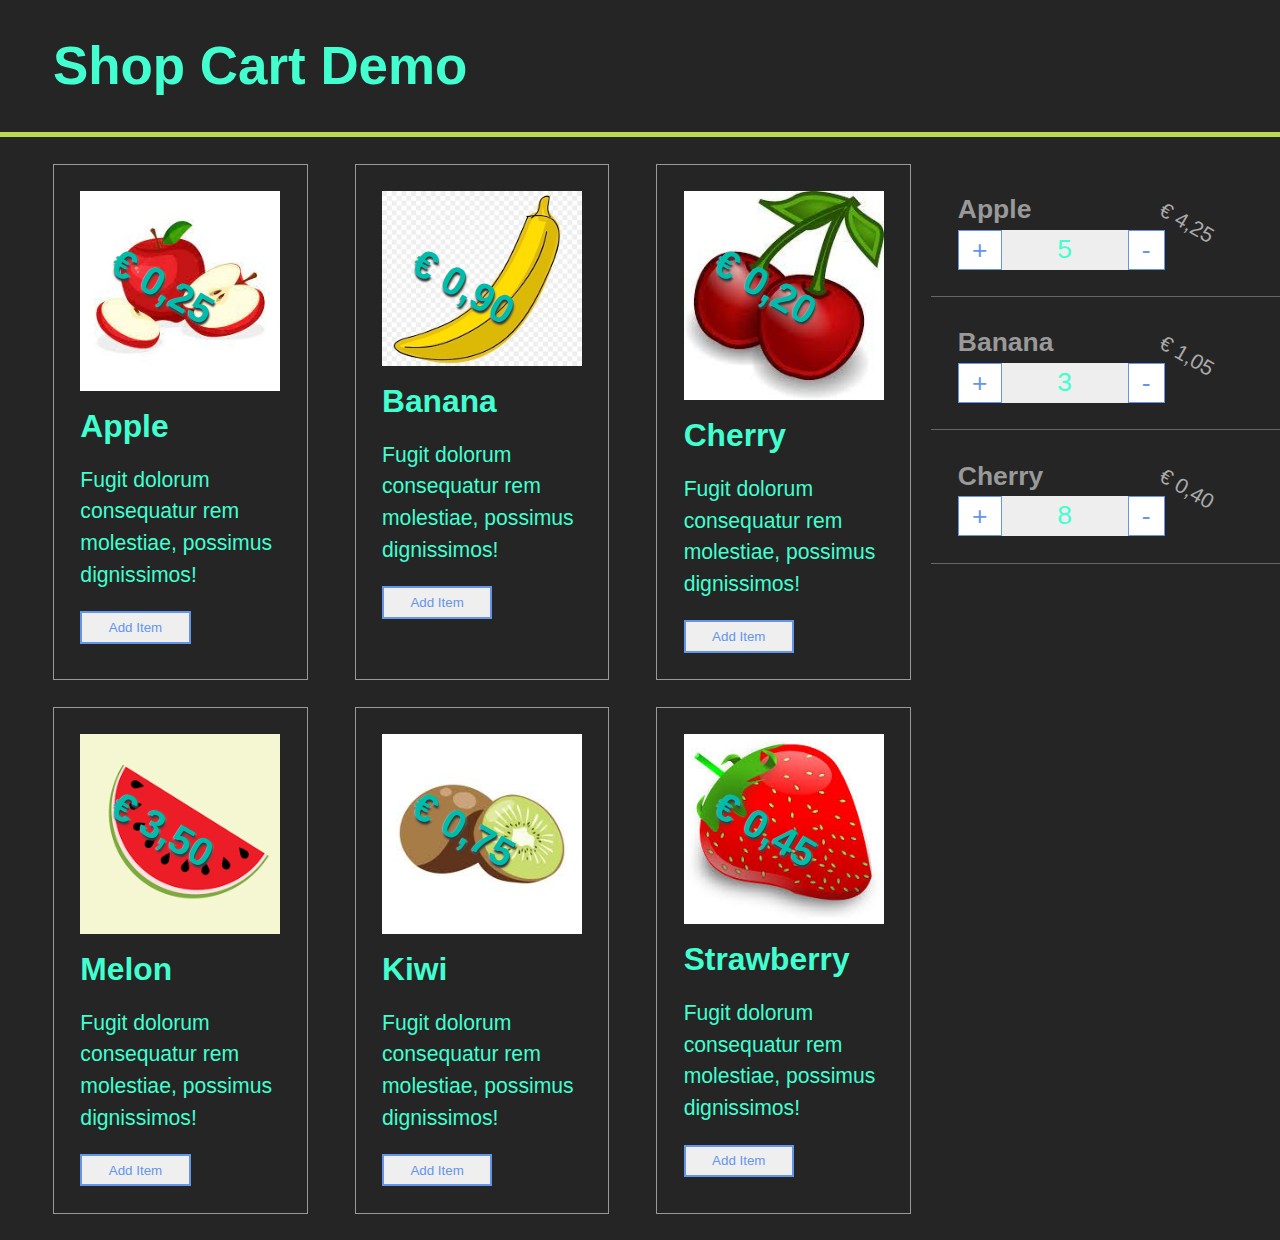
<file: index.html>
<!DOCTYPE html>
<html lang="en">

<head>
  <meta charset="UTF-8">
  <meta http-equiv="X-UA-Compatible" content="IE=edge">
  <meta name="viewport" content="width=device-width, initial-scale=1.0">
  <link rel="shortcut icon" href="./fk-fav-sqr-200-multi-col.png" type="image/x-icon">
  <link rel="stylesheet" href="shop.css">
  <title>Shop Cart Demo</title>
</head>

<body>

  <header>
    <h1>
      Shop Cart Demo
    </h1>
  </header>

  <main>
    <section id="products"></section>

    <section id="cart"></section>
  </main>


  <script src="app.js"></script>
</body>

</html>
</file>
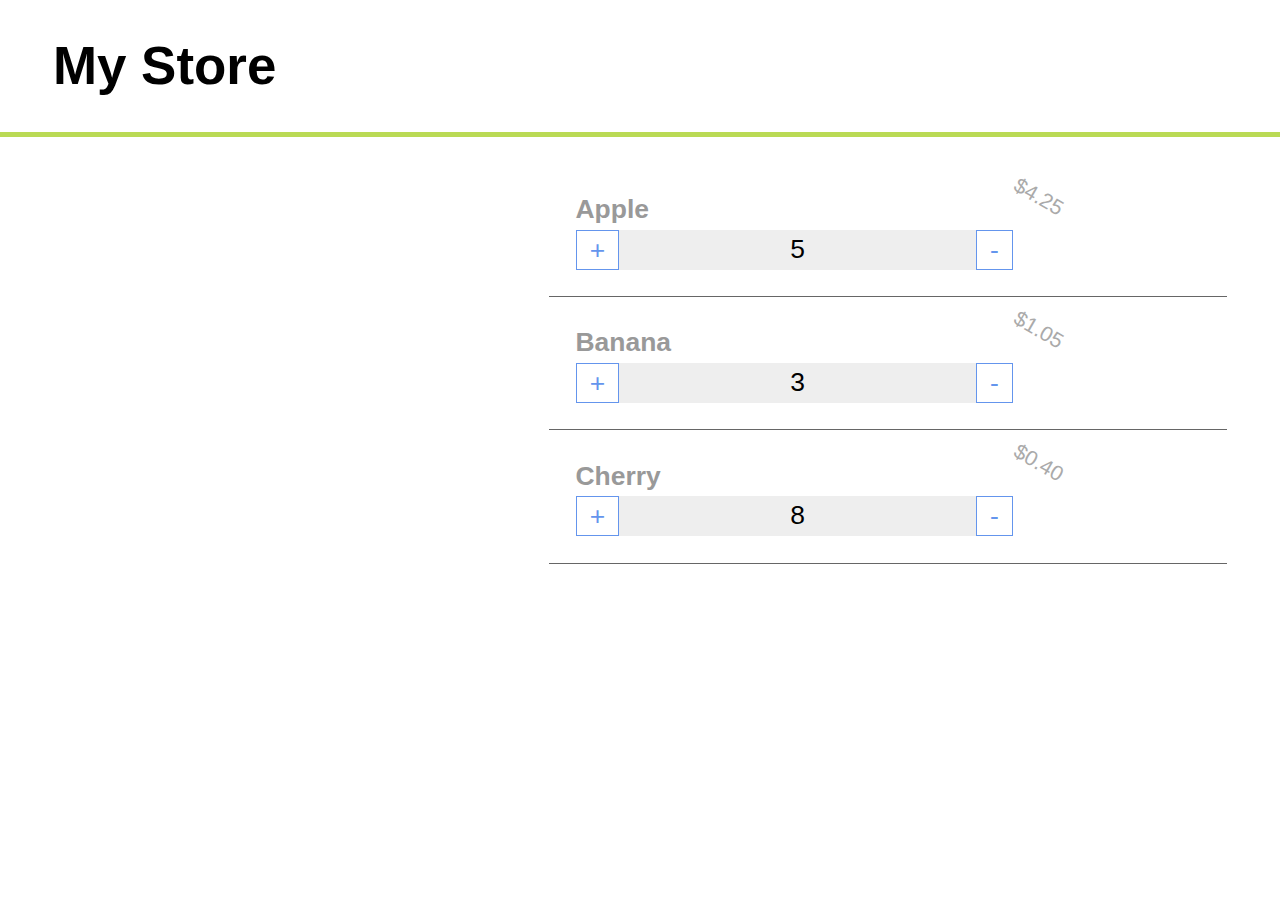
<file: shopping.html>
<!DOCTYPE html>
<html lang="en">

<head>
  <meta charset="UTF-8">
  <title>Shopping Cart</title>
  <meta name="viewport" content="width=device-width">
  <style>
    * {
      padding: 0;
      margin: 0;
    }

    html {
      box-sizing: border-box;
      font-family: BlinkMacSystemFont, -apple-system, "Segoe UI", "Roboto", "Helvetica Neue", "Arial", sans-serif;
      font-size: calc(1.5vh + 1vw + 1%);
      line-height: 1.5;
      -moz-text-size-adjust: 100%;
      -ms-text-size-adjust: 100%;
      -webkit-text-size-adjust: 100%;
      text-size-adjust: 100%;
    }

    *,
    *::before,
    *::after {
      box-sizing: inherit;
    }

    body {
      overflow: auto;
      min-height: 100vh;
      width: 100%;
    }

    main,
    header {
      padding: 1rem 2rem;
    }

    p {
      padding: 0.5rem 0;
    }

    main {
      border-top: 5px solid #bada55;
      display: flex;
      flex-direction: row;
      flex-wrap: nowrap;
      justify-content: space-between;
      min-width: 600px;
    }

    #products {
      display: grid;
      grid-template-columns: repeat(3, 1fr);
      grid-gap: 1rem;

      flex: 1 1 auto;
    }

    #cart {
      flex: 1 1 20%;
    }

    .card {
      border: 1px solid #999;
      padding: 1rem;
      box-sizing: content-box;
      max-width: 200px;
      position: relative;
    }

    .card img {
      width: 100%;
      filter: contrast(0.3);
    }

    .card .price {
      position: absolute;
      top: 3rem;
      left: 2rem;
      transform: rotate(30deg);
      text-shadow: 2px 2px 2px #333, 1px 1px 2px #eee;
      color: #bada55;
      font-weight: 700;
      font-size: 1.5rem;
    }

    .card h2 {
      font-size: 1.2rem;
    }

    .card p {
      font-size: 0.8rem;
    }

    .card .btn {
      border: 2px solid cornflowerblue;
      padding: 0.25rem 1rem;
      color: cornflowerblue;
      cursor: pointer;
    }

    .cart-item {
      border-bottom: 1px solid #666;
      padding: 1rem;
      width: 100%;
      position: relative;
    }

    .cart-item .price {
      position: absolute;
      top: 2rem;
      bottom: 1rem;
      right: 1rem;
      width: 30%;
      font-size: 0.8rem;
      color: #AAA;
      transform: rotate(30deg);
    }

    .cart-item .title {
      font-size: 1rem;
      color: #999;
      line-height: 1.5rem;
      height: 1.5rem;
      width: 70%;
    }

    .cart-item .controls {
      height: 1.5rem;
      cursor: pointer;
      width: 70%;
      display: flex;
      justify-content: space-between;
      background-color: #eee;
    }

    .cart-item span:nth-child(1),
    .cart-item span:nth-child(3) {
      border: 1px solid cornflowerblue;
      color: cornflowerblue;
      background: #fff;
      font-size: 1rem;
      line-height: 1.5rem;
      padding: 0 0.5rem;
      display: block;
    }
  </style>
</head>

<body>
  <header>
    <h1>My Store</h1>
  </header>
  <main>
    <section id="products"></section>
    <section id="cart"></section>
  </main>
  <script>
    const CART = {
      KEY: 'bkasjbdfkjasdkfjhaksdfjskd',
      contents: [],
      init() {
        //check localStorage and initialize the contents of CART.contents
        let _contents = localStorage.getItem(CART.KEY);
        if (_contents) {
          CART.contents = JSON.parse(_contents);
        } else {
          //dummy test data
          CART.contents = [
            { id: 1, title: 'Apple', qty: 5, itemPrice: 0.85 },
            { id: 2, title: 'Banana', qty: 3, itemPrice: 0.35 },
            { id: 3, title: 'Cherry', qty: 8, itemPrice: 0.05 }
          ];
          CART.sync();
        }
      },
      async sync() {
        let _cart = JSON.stringify(CART.contents);
        await localStorage.setItem(CART.KEY, _cart);
      },
      find(id) {
        //find an item in the cart by it's id
        let match = CART.contents.filter(item => {
          if (item.id == id)
            return true;
        });
        if (match && match[0])
          return match[0];
      },
      add(id) {
        //add a new item to the cart
        //check that it is not in the cart already
        if (CART.find(id)) {
          CART.increase(id, 1);
        } else {
          let arr = PRODUCTS.filter(product => {
            if (product.id == id) {
              return true;
            }
          });
          if (arr && arr[0]) {
            let obj = {
              id: arr[0].id,
              title: arr[0].title,
              qty: 1,
              itemPrice: arr[0].price
            };
            CART.contents.push(obj);
            //update localStorage
            CART.sync();
          } else {
            //product id does not exist in products data
            console.error('Invalid Product');
          }
        }
      },
      increase(id, qty = 1) {
        //increase the quantity of an item in the cart
        CART.contents = CART.contents.map(item => {
          if (item.id === id)
            item.qty = item.qty + qty;
          return item;
        });
        //update localStorage
        CART.sync()
      },
      reduce(id, qty = 1) {
        //reduce the quantity of an item in the cart
        CART.contents = CART.contents.map(item => {
          if (item.id === id)
            item.qty = item.qty - qty;
          return item;
        });
        CART.contents.forEach(async item => {
          if (item.id === id && item.qty === 0)
            await CART.remove(id);
        });
        //update localStorage
        CART.sync()
      },
      remove(id) {
        //remove an item entirely from CART.contents based on its id
        CART.contents = CART.contents.filter(item => {
          if (item.id !== id)
            return true;
        });
        //update localStorage
        CART.sync()
      },
      empty() {
        //empty whole cart
        CART.contents = [];
        //update localStorage
        CART.sync()
      },
      sort(field = 'title') {
        //sort by field - title, price
        //return a sorted shallow copy of the CART.contents array
        let sorted = CART.contents.sort((a, b) => {
          if (a[field] > b[field]) {
            return 1;
          } else if (a[field] < a[field]) {
            return -1;
          } else {
            return 0;
          }
        });
        return sorted;
        //NO impact on localStorage
      },
      logContents(prefix) {
        console.log(prefix, CART.contents)
      }
    };

    let PRODUCTS = [];

    document.addEventListener('DOMContentLoaded', () => {
      //when the page is ready
      getProducts(showProducts, errorMessage);
      //get the cart items from localStorage
      CART.init();
      //load the cart items
      showCart();
    });

    function showCart() {
      let cartSection = document.getElementById('cart');
      cart.innerHTML = '';
      let s = CART.sort('qty');
      s.forEach(item => {
        let cartitem = document.createElement('div');
        cartitem.className = 'cart-item';

        let title = document.createElement('h3');
        title.textContent = item.title;
        title.className = 'title'
        cartitem.appendChild(title);

        let controls = document.createElement('div');
        controls.className = 'controls';
        cartitem.appendChild(controls);

        let plus = document.createElement('span');
        plus.textContent = '+';
        plus.setAttribute('data-id', item.id)
        controls.appendChild(plus);
        plus.addEventListener('click', incrementCart)

        let qty = document.createElement('span');
        qty.textContent = item.qty;
        controls.appendChild(qty);

        let minus = document.createElement('span');
        minus.textContent = '-';
        minus.setAttribute('data-id', item.id)
        controls.appendChild(minus);
        minus.addEventListener('click', decrementCart)

        let price = document.createElement('div');
        price.className = 'price';
        let cost = new Intl.NumberFormat('en-CA',
          { style: 'currency', currency: 'CAD' }).format(item.qty * item.itemPrice);
        price.textContent = cost;
        cartitem.appendChild(price);

        cartSection.appendChild(cartitem);
      })
    }

    function incrementCart(ev) {
      ev.preventDefault();
      let id = parseInt(ev.target.getAttribute('data-id'));
      CART.increase(id, 1);
      let controls = ev.target.parentElement;
      let qty = controls.querySelector('span:nth-child(2)');
      let item = CART.find(id);
      if (item) {
        qty.textContent = item.qty;
      } else {
        document.getElementById('cart').removeChild(controls.parentElement);
      }
    }

    function decrementCart(ev) {
      ev.preventDefault();
      let id = parseInt(ev.target.getAttribute('data-id'));
      CART.reduce(id, 1);
      let controls = ev.target.parentElement;
      let qty = controls.querySelector('span:nth-child(2)');
      let item = CART.find(id);
      if (item) {
        qty.textContent = item.qty;
      } else {
        document.getElementById('cart').removeChild(controls.parentElement);
      }
    }

    function getProducts(success, failure) {
      //request the list of products from the "server"
      // const URL = "https://prof3ssorst3v3.github.io/media-sample-files/products.json?";
      const URL = "https://gist.github.com/Fabian295/9f333d955de0450bbcaf2ff3d8a6ef73";
      fetch(URL, {
        method: 'GET',
        mode: 'no-cors'
      })
        .then(response => response.json())
        .then(showProducts)
        .catch(err => {
          errorMessage(err.message);
        });
    }

    function showProducts(products) {
      PRODUCTS = products;
      //take data.products and display inside <section id="products">
      let imgPath = './images/';
      let productSection = document.getElementById('products');
      productSection.innerHTML = "";
      products.forEach(product => {
        let card = document.createElement('div');
        card.className = 'card';
        //add the image to the card
        let img = document.createElement('img');
        img.alt = product.title;
        img.src = imgPath + product.img;
        card.appendChild(img);
        //add the price
        let price = document.createElement('p');
        let cost = new Intl.NumberFormat('en-CA',
          { style: 'currency', currency: 'CAD' }).format(product.price);
        price.textContent = cost;
        price.className = 'price';
        card.appendChild(price);

        //add the title to the card
        let title = document.createElement('h2');
        title.textContent = product.title;
        card.appendChild(title);
        //add the description to the card
        let desc = document.createElement('p');
        desc.textContent = product.desc;
        card.appendChild(desc);
        //add the button to the card
        let btn = document.createElement('button');
        btn.className = 'btn';
        btn.textContent = 'Add Item';
        btn.setAttribute('data-id', product.id);
        btn.addEventListener('click', addItem);
        card.appendChild(btn);
        //add the card to the section
        productSection.appendChild(card);
      })
    }

    function addItem(ev) {
      ev.preventDefault();
      let id = parseInt(ev.target.getAttribute('data-id'));
      console.log('add to cart item', id);
      CART.add(id, 1);
      showCart();
    }

    function errorMessage(err) {
      //display the error message to the user
      console.error(err);
    }
  </script>
</body>

</html>
</file>
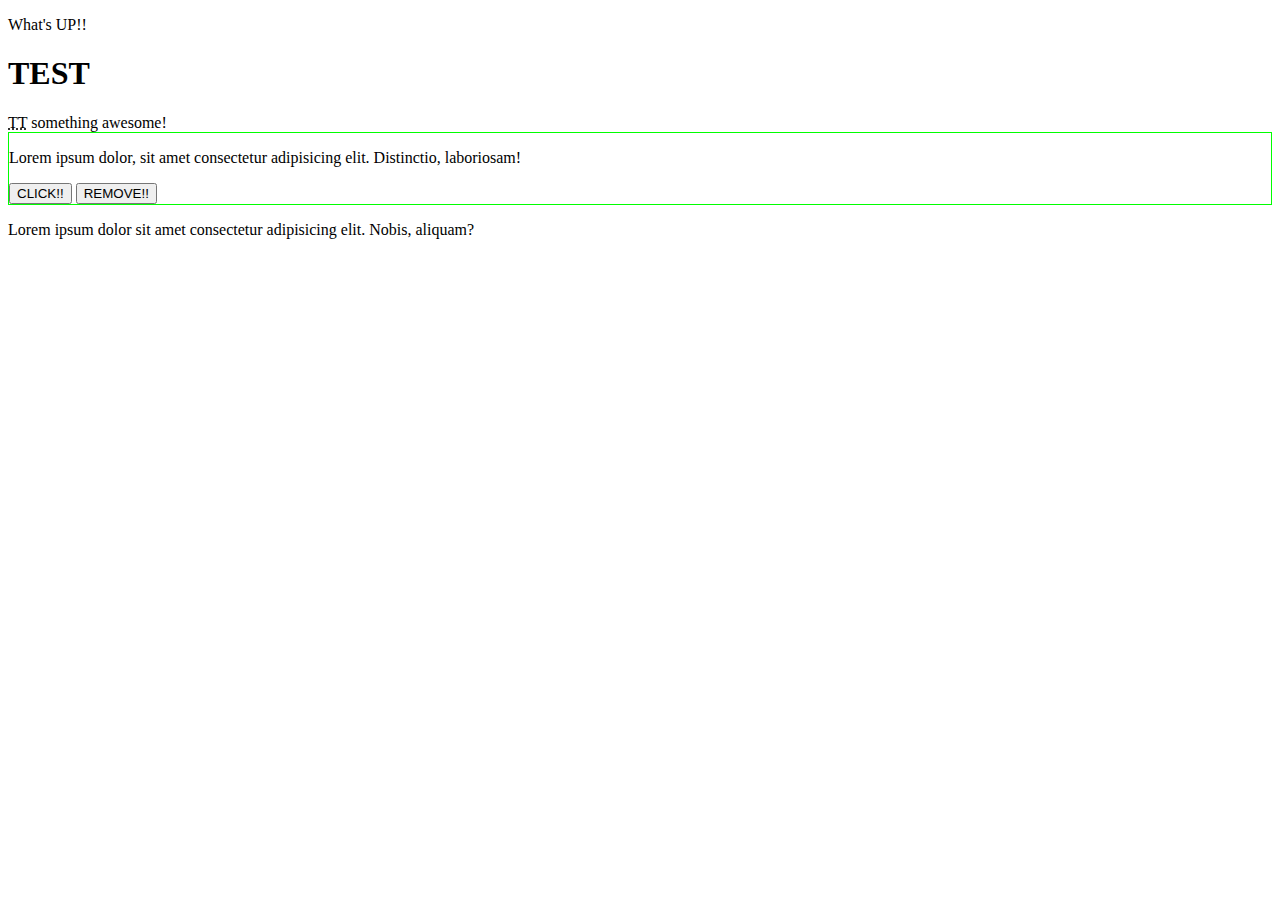
<file: test.html>
<!DOCTYPE html>
<html lang="en">

<head>
  <meta charset="UTF-8">
  <meta http-equiv="X-UA-Compatible" content="IE=edge">
  <meta name="viewport" content="width=device-width, initial-scale=1.0">
  <link rel="shortcut icon" href="./favicon-128.png" type="image/x-icon">
  <style>
    .block {
      border: 1px solid #00ff00;
    }
  </style>
  <title>Test</title>
</head>

<body>


  <p>What's UP!!</p>
  <div class="box">
    <h1 class="title">TEST</h1>

    <abbr title="💡 TOOLTIP 🧰">TT</abbr> something awesome!
    <div class="block">
      <div class="content">
        <p class="par">Lorem ipsum dolor, sit amet consectetur adipisicing elit. Distinctio, laboriosam!</p>
        <button class="btn">CLICK!!</button>
        <button class="btn2">REMOVE!!</button>
      </div>
    </div>
    <div class="out">
      <p class="dummy">Lorem ipsum dolor sit amet consectetur adipisicing elit. Nobis, aliquam?</p>
    </div>
  </div>

  <script>
    // let arr = [10, 20, 30, 40];
    let arr = [
      { id: 1, title: 'Apple', qty: 5, itemPrice: 0.85 },
      { id: 2, title: 'Banana', qty: 3, itemPrice: 0.35 },
      { id: 3, title: 'Cherry', qty: 8, itemPrice: 0.05 }
    ];

    const btn = document.querySelector('.btn');
    const btn2 = document.querySelector('.btn2');

    btn.addEventListener('click', (e) => {
      // console.log();
      // console.log('clicked', arr[0]['title']);
      let content = e.target.parentElement;
      let block = content.parentElement;
      console.log(content, block, block.previousElementSibling)
      let box = block.parentElement;
      let p = document.createElement('p');
      let p2 = document.createElement('p');
      p.textContent = "This text was dynamically added to the page!";
      content.appendChild(p)
      content.setAttribute('data-text', '\nYo, the data text!\n')
      p2.textContent = content.getAttribute('data-text');
      let p3 = document.createElement('p');
      p3.textContent = "Text was added to the page, dynamically !";
      box.appendChild(p3)
      content.appendChild(p2)
    })

    btn2.addEventListener('click', (e) => {
      console.log('clicked', arr[2]);
      let el = e.target.parentElement;
      console.log(el)
      let block = el.parentElement;
      console.log(block.previousSibling);
      console.log(block.parentElement)
      let box = block.parentElement;
      // box.removeChild(block.previousElementSibling)
      // box.remove(block.children)
      // let p3 = document.createElement('p');
      // p3.textContent = "This text was dynamically added to the page!";
      // box.appendChild(p3)
      box.removeChild(block.nextElementSibling)
    })

    function find(id) {
      let match = arr.filter(item => {
        if (item.id === id) {
          return true;
        }

      });

      if (match) {
        return console.log(match[0], match)
      }
    }

    find(2)


  </script>
</body>

</html>
</file>
<file: shop.css>
*{ 
  padding: 0; 
  margin: 0; 
}
html {
  box-sizing: border-box;
  font-family: BlinkMacSystemFont, -apple-system, "Segoe UI", "Roboto", "Helvetica Neue", "Arial", sans-serif; 
  font-size: calc(1.5vh + 1vw + 1%); 
  line-height: 1.5; 
  -moz-text-size-adjust: 100%;
  -ms-text-size-adjust: 100%;
  -webkit-text-size-adjust: 100%;
  text-size-adjust: 100%;
}

body {
  overflow: auto; 
  min-height: 100vh; 
  width: 100%; 
  background: #252525;
  color: #41ffcf;
}

main, header{
    padding: 1rem 2rem;
}

p{
    padding: 0.5rem 0;
}

main{
    border-top: 5px solid #bada55;
    display:flex;
    flex-direction: row;
    flex-wrap: nowrap;
    justify-content: space-between;
    min-width: 600px;
}

/* .spacer {
  padding: 2rem ;
  margin: 2 auto;
} */

#products{
    display:grid;
    grid-template-columns: repeat(3, 1fr);
    grid-gap: 1rem;
    /* border: 1px solid #bbb; */
    
    flex:1 1 auto;
  }
  
  #cart{
  /* border: 1px solid #00bcac; */
    flex: 1 1 20%;
}

.card{
    border: 1px solid #999;
    padding: 1rem;
    box-sizing: content-box;
    max-width: 200px;
    position: relative;
}

.card img{
    width: 100%;
    /* filter: contrast(0.3); */
}

.card .price{
    position: absolute;
    top: 3rem;
    left: 2rem;
    transform: rotate(30deg);
    text-shadow: 2px 2px 2px #333, 1px 1px 2px #eee;
    color: #00bcac;
    font-weight: 700;
    font-size: 1.5rem;
}

.card h2{
    font-size: 1.2rem;
}

.card p{
    font-size: 0.8rem;
}

.card .btn{
    border: 2px solid cornflowerblue;
    padding: 0.25rem 1rem;
    color: cornflowerblue;
    cursor: pointer;
}

.cart-item{
    border-bottom: 1px solid #666;
    padding:1rem;
    width: 100%;
    position: relative;
}

.cart-item .price{
  position: absolute;
  top: 2rem;
  bottom: 1rem;
  right: 1rem;
  width: 30%;
  font-size: 0.8rem;
  color: #AAA;
  transform: rotate(30deg);
}

.cart-item .title{
  font-size: 1rem;
  color: #999;
  line-height: 1.5rem;
  height: 1.5rem;
  width: 70%;
}

.cart-item .controls{
  height: 1.5rem;
  cursor: pointer;
  width: 70%;
  display: flex;
  justify-content: space-between;
  background-color: #eee;
}

.cart-item span:nth-child(1),
.cart-item span:nth-child(3){
  border: 1px solid cornflowerblue;
  color: cornflowerblue;
  background: #fff;
  font-size: 1rem;
  line-height: 1.5rem;
  padding: 0 0.5rem;
  display: block;
}
</file>
